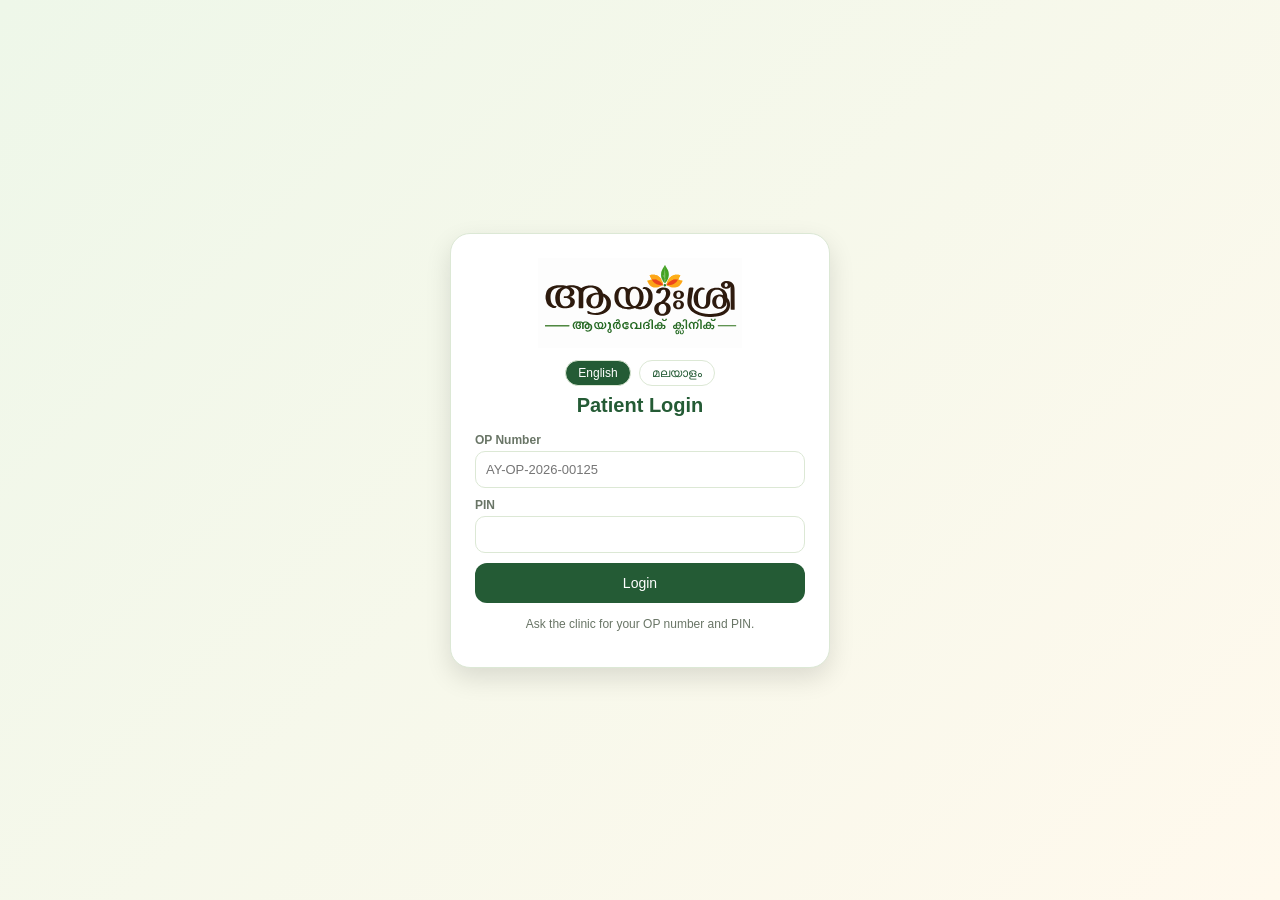
<file: index.html>
<!DOCTYPE html>
<html lang="en">
<head>
  <meta charset="UTF-8" />
  <meta name="viewport" content="width=device-width, initial-scale=1.0, viewport-fit=cover" />
  <meta name="theme-color" content="#245b35" />
  <meta name="apple-mobile-web-app-capable" content="yes" />
  <meta name="apple-mobile-web-app-status-bar-style" content="black-translucent" />
  <title>Ayu:sree Ayurvedic Hospital</title>
  <link rel="manifest" href="manifest.json" />
  <link rel="icon" href="assets/logo.svg" />
  <link rel="apple-touch-icon" href="assets/icons/icon-192.png" />
  <link rel="stylesheet" href="css/styles.css" />
</head>
<body>
  <!-- ===== Login screen (shown when logged out) ===== -->
  <div id="login-screen" class="login-screen">
    <div class="login-card">
      <img class="login-logo" src="assets/logo.svg" alt="Ayu:sree Ayurvedic Clinic" />
      <div class="login-lang">
        <button id="lgn-en" class="active">English</button>
        <button id="lgn-ml">മലയാളം</button>
      </div>
      <h2 id="login-title">Patient Login</h2>
      <div class="field"><label id="lbl-op">OP Number</label>
        <input id="in-op" autocomplete="username" placeholder="AY-OP-2026-00125" /></div>
      <div class="field"><label id="lbl-pin">PIN</label>
        <input id="in-pin" type="password" inputmode="numeric" autocomplete="current-password" /></div>
      <p id="login-error" class="login-error hidden"></p>
      <button id="login-btn" class="btn">Login</button>
      <p class="login-hint" id="login-hint">Ask the clinic for your OP number and PIN.</p>
    </div>
  </div>

  <!-- App shell: on phones this fills the screen; on desktop it sits in a device frame -->
  <div class="device">
    <div class="app">

      <!-- ===== Header ===== -->
      <header class="app-header">
        <div class="header-top">
          <div class="logo-bar"><img class="brand-logo" src="assets/logo.svg" alt="Ayu:sree Ayurvedic Clinic" /></div>
          <button id="menu-btn" class="icon-btn" aria-label="menu">☰</button>
        </div>

        <div class="doctor" id="doctorLine">Doctor: Dr Krishna Chandran G</div>
        <div class="title" id="screenTitle">Patient Dashboard</div>

        <div class="header-controls">
          <div class="lang-switch">
            <button id="btn-en" class="active">English</button>
            <button id="btn-ml">മലയാളം</button>
          </div>
        </div>
      </header>

      <!-- ===== Main scrollable view ===== -->
      <main class="content" id="view"><!-- screens render here --></main>

      <button id="install-btn" class="install-btn hidden">⬇ Install App</button>

      <!-- ===== Bottom navigation ===== -->
      <nav class="bottom-nav nav-5">
        <button class="nav-item active" data-nav="dashboard"><span class="ic">⌂</span><span id="nav-home">Home</span></button>
        <button class="nav-item" data-nav="ads"><span class="ic">◆</span><span id="nav-ads">Ads</span></button>
        <button class="nav-item" data-nav="treatment"><span class="ic">☘</span><span id="nav-treatment">Treatment</span></button>
        <button class="nav-item" data-nav="reminders"><span class="ic">⏰</span><span id="nav-reminders">Reminders</span></button>
        <button class="nav-item" data-nav="contacts"><span class="ic">☎</span><span id="nav-contacts">Contacts</span></button>
      </nav>
    </div>

    <!-- ===== Slide-in menu (all screens) ===== -->
    <div id="menu-overlay" class="menu-overlay"></div>
    <aside id="menu" class="menu">
      <div class="menu-head">Ayu:sree</div>
      <button data-screen="dashboard"><span class="menu-label">Dashboard</span></button>
      <button data-screen="ads"><span class="menu-label">Ads</span></button>
      <button data-screen="visit"><span class="menu-label">Registration</span></button>
      <button data-screen="diagnosis"><span class="menu-label">Diagnosis</span><span class="lock">🔒</span></button>
      <button data-screen="treatment"><span class="menu-label">Treatment</span></button>
      <button data-screen="medicine"><span class="menu-label">Medicines</span></button>
      <button data-screen="reminders"><span class="menu-label">Reminders</span></button>
      <button data-screen="contacts"><span class="menu-label">Contacts</span></button>
      <button data-screen="followup"><span class="menu-label">Follow-up</span></button>
      <button data-screen="review"><span class="menu-label">Review</span></button>
      <button id="logout-btn" class="menu-logout"><span class="menu-label">Logout</span></button>
    </aside>
  </div>

  <!-- ===== Full-screen reminder alarm ===== -->
  <div id="alarm" class="alarm hidden" role="dialog" aria-modal="true">
    <button id="alarm-close" class="alarm-x" aria-label="Close">×</button>
    <div class="alarm-card">
      <div class="alarm-leaf">🌿</div>
      <div class="alarm-title" id="alarm-title">Reminder</div>
      <div class="alarm-label" id="alarm-label"></div>
      <div class="alarm-time" id="alarm-time"></div>
      <button class="btn alarm-done" id="alarm-done">Done</button>
    </div>
  </div>

  <script type="module" src="js/app.js"></script>
</body>
</html>
</file>
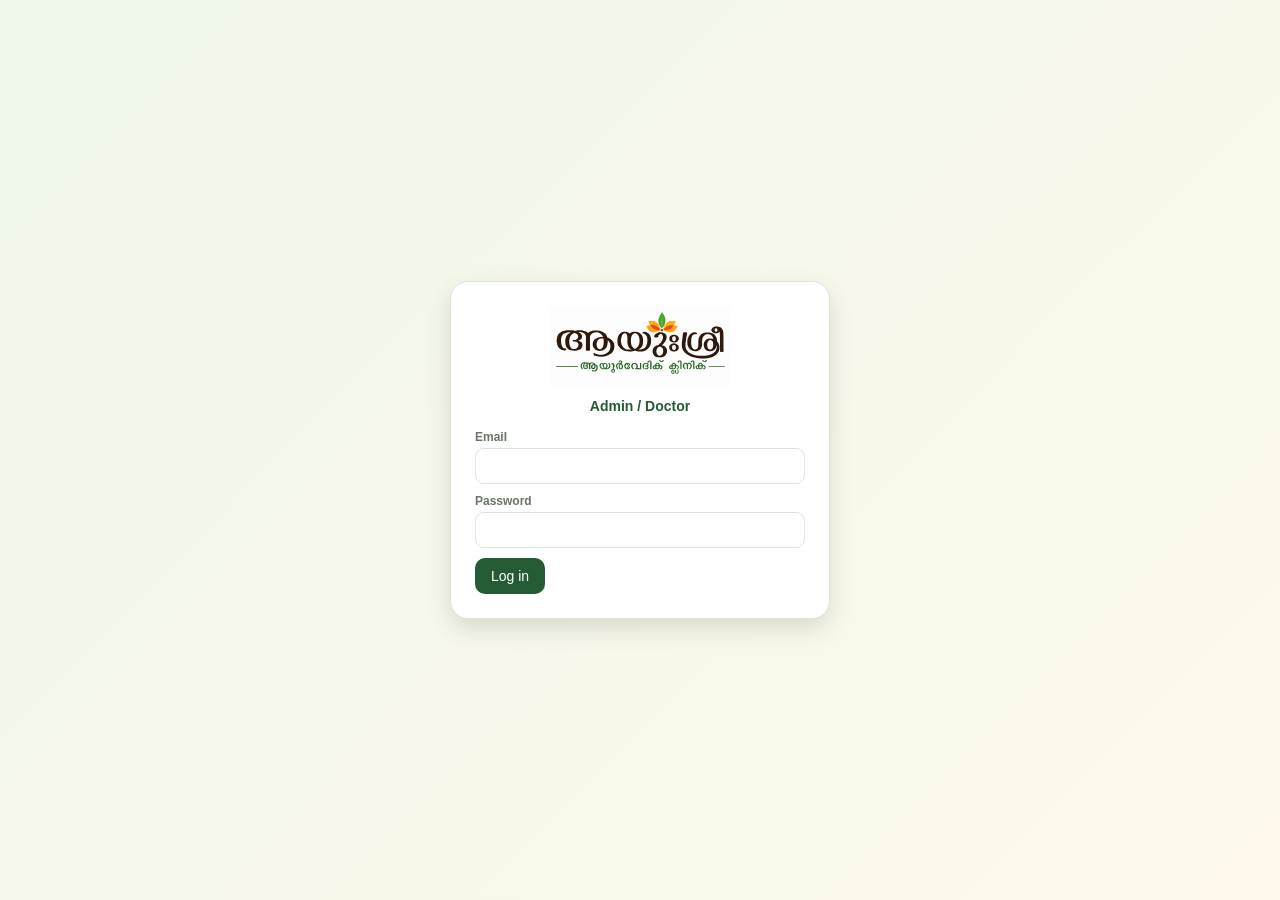
<file: admin/index.html>
<!DOCTYPE html>
<html lang="en">
<head>
  <meta charset="UTF-8" />
  <meta name="viewport" content="width=device-width, initial-scale=1.0" />
  <meta name="theme-color" content="#245b35" />
  <title>Ayu:sree Admin</title>
  <link rel="icon" href="../assets/logo.svg" />
  <link rel="stylesheet" href="style.css" />
</head>
<body>
  <!-- Login -->
  <div id="login" class="login">
    <div class="login-card">
      <img class="login-logo" src="../assets/logo.svg" alt="Ayu:sree" />
      <div class="badge-admin">Admin / Doctor</div>
      <div class="field"><label>Email</label><input id="email" type="email" autocomplete="username" /></div>
      <div class="field"><label>Password</label><input id="password" type="password" autocomplete="current-password" /></div>
      <p id="login-err" class="err hidden"></p>
      <button id="login-btn" class="btn">Log in</button>
    </div>
  </div>

  <!-- App -->
  <div id="app" class="app hidden">
    <header class="topbar">
      <img class="topbar-logo" src="../assets/logo.svg" alt="" />
      <div class="topbar-title">Admin Console</div>
      <div class="topbar-right">
        <span id="who" class="who"></span>
        <button id="tab-patients" class="tab active">Patients</button>
        <button id="tab-moods" class="tab">Moods <span id="mood-badge" class="tab-badge hidden"></span></button>
        <button id="tab-offers" class="tab">Offers</button>
        <button id="tab-staff" class="tab">Staff</button>
        <button id="tab-branding" class="tab">Branding</button>
        <button id="logout" class="tab logout">Log out</button>
      </div>
    </header>
    <main id="view" class="view"></main>
  </div>

  <div id="toast"></div>
  <script type="module" src="app.js"></script>
</body>
</html>
</file>
<file: css/styles.css>
:root{
  --green:#245b35; --green2:#3f7a45; --light:#f4f8ef; --cream:#fff9ed;
  --card:#fff; --text:#1d2b1f; --muted:#697566; --border:#dce8d5; --orange:#d9822b;
  --shadow:0 10px 26px rgba(0,0,0,.12);
}
*{box-sizing:border-box}
html,body{height:100%}
body{
  margin:0; font-family:"Segoe UI",Arial,sans-serif; color:var(--text);
  background:linear-gradient(135deg,#eef7e9,#fff9ed);
  -webkit-font-smoothing:antialiased;
}

/* ===== Responsive frame: phone-first, device frame on desktop ===== */
.device{ height:100dvh; display:flex; justify-content:center; align-items:stretch; overflow:hidden; }
.app{
  width:100%; max-width:480px; background:var(--light);
  display:flex; flex-direction:column; position:relative;
  height:100dvh; overflow:hidden;
}
@media(min-width:820px){
  .device{ align-items:center; padding:24px; overflow:auto; }
  .app{
    height:min(860px, calc(100dvh - 48px)); border-radius:32px;
    box-shadow:var(--shadow); border:10px solid #111;
  }
}

/* ===== Header ===== */
.app-header{ background:var(--green); color:#fff; padding:12px 14px 14px; }
.header-top{ display:flex; align-items:center; gap:10px; }
.logo-bar{ flex:1; background:#fff; border-radius:14px; padding:8px 14px;
  display:flex; justify-content:center; align-items:center; min-width:0; }
.brand-logo{ height:42px; width:auto; max-width:100%; display:block; }
.doctor{ font-size:12px; opacity:.92; margin-top:10px; }
.icon-btn{ background:rgba(255,255,255,.15); border:0; color:#fff; font-size:18px;
  width:36px; height:36px; border-radius:10px; cursor:pointer; }
.title{ font-size:20px; font-weight:700; margin-top:10px; }
.header-controls{ display:flex; justify-content:space-between; gap:8px; margin-top:10px; flex-wrap:wrap; }
.lang-switch,.role-switch{ display:flex; gap:6px; align-items:center; }
.role-label{ font-size:10px; opacity:.85; margin-right:2px; }
.lang-switch button,.role-switch button{
  border:1px solid rgba(255,255,255,.6); background:rgba(255,255,255,.12);
  color:#fff; border-radius:999px; padding:5px 10px; font-size:11px; cursor:pointer;
}
.lang-switch button.active,.role-switch button.active{ background:#fff; color:var(--green); font-weight:700; }

/* ===== Content ===== */
.content{ flex:1 1 auto; min-height:0; overflow-y:auto; padding:14px; -webkit-overflow-scrolling:touch; }
.app-header{ flex:0 0 auto; }

/* ===== Cards ===== */
.card{ background:var(--card); border:1px solid var(--border); border-radius:16px;
  padding:14px; margin-bottom:12px; box-shadow:0 3px 10px rgba(0,0,0,.04); }
.op-card{ background:#fff8e8; border:1px solid #e9c97f; }
.op-number{ font-size:24px; color:var(--green); font-weight:800; letter-spacing:.5px; margin-top:4px; }
.card-title{ font-weight:700; color:var(--green); margin-bottom:8px; font-size:15px; }
.row{ display:flex; justify-content:space-between; gap:10px; margin:6px 0; font-size:13px; }
.label{ color:var(--muted); }
.value{ font-weight:700; text-align:right; }
.muted-note{ color:var(--muted); font-size:13px; }
.med-note,.med-item .med-note{ font-size:12px; color:var(--muted); margin:6px 0 0; }

/* progress bar */
.progress{ height:8px; background:#e8f3e4; border-radius:99px; margin-top:8px; overflow:hidden; }
.progress-bar{ height:100%; background:var(--green); border-radius:99px; }

/* pills */
.pill{ display:inline-block; padding:5px 9px; border-radius:20px; background:#e8f3e4;
  color:var(--green); font-size:12px; margin:3px 3px 3px 0; }
.pill.orange{ background:#fff0df; color:#a95716; }
.pill.red{ background:#ffe9e7; color:#a4342a; }

/* chips (multi select) */
.chips{ display:flex; flex-wrap:wrap; gap:8px; }
.chip{ border:1px solid var(--border); background:#fff; color:var(--text);
  border-radius:999px; padding:7px 12px; font-size:13px; cursor:pointer; }
.chip.on{ background:var(--green); color:#fff; border-color:var(--green); }

/* buttons */
.btn{ display:block; width:100%; border:0; background:var(--green); color:#fff;
  border-radius:12px; padding:12px; font-size:14px; margin-top:10px; cursor:pointer; }
.btn.light{ background:#e7f2e2; color:var(--green); }
.btn.orange{ background:var(--orange); }
.btn.small{ width:auto; padding:7px 12px; font-size:12px; margin:0; }

/* forms */
.field{ margin-bottom:10px; }
.field label{ display:block; font-size:12px; color:var(--muted); margin-bottom:4px; font-weight:700; }
input,select,textarea{ width:100%; border:1px solid var(--border); border-radius:10px;
  padding:10px; font-size:13px; font-family:inherit; background:#fff; color:var(--text); }
textarea{ min-height:64px; resize:vertical; }
.switch-row{ display:flex; align-items:center; gap:8px; font-size:13px; margin:8px 0; }
.switch-row input{ width:auto; }

/* doctor-only banner */
.doctor-only{ background:#fff4f4; border-left:4px solid #b14136; padding:10px;
  border-radius:10px; font-size:12px; margin-bottom:10px; color:#7a241e; }

/* medicine items */
.med-item{ border:1px solid var(--border); border-radius:12px; padding:10px; margin-bottom:10px; }
.med-head{ display:flex; justify-content:space-between; align-items:center; }
.refill-row{ display:flex; justify-content:space-between; align-items:center; gap:8px;
  margin-top:8px; font-size:12px; color:var(--muted); flex-wrap:wrap; }

/* install button */
.install-btn{ position:absolute; right:14px; bottom:72px; background:var(--orange);
  color:#fff; border:0; border-radius:999px; padding:10px 16px; font-size:13px;
  box-shadow:var(--shadow); cursor:pointer; z-index:20; }

/* bottom nav */
.bottom-nav{ flex:0 0 auto; height:60px; background:#fff; border-top:1px solid var(--border);
  display:grid; grid-template-columns:repeat(4,1fr);
  padding-bottom:env(safe-area-inset-bottom); }
.bottom-nav.nav-5{ grid-template-columns:repeat(5,1fr); }
.nav-item{ background:none; border:0; display:flex; flex-direction:column;
  align-items:center; justify-content:center; gap:2px; font-size:10.5px; color:var(--muted); cursor:pointer; }
.nav-item .ic{ font-size:18px; }
.nav-item.active{ color:var(--green); font-weight:700; }

/* ads / flyers */
.flyers{ display:flex; flex-direction:column; gap:12px; }
.flyer{ background:#fff; border:1px solid var(--border); border-radius:16px; overflow:hidden;
  box-shadow:0 3px 10px rgba(0,0,0,.05); }
.flyer-banner{ padding:20px 16px; color:#fff; position:relative; }
.flyer-badge{ position:absolute; top:12px; right:12px; background:rgba(255,255,255,.22);
  color:#fff; font-size:11px; padding:3px 10px; border-radius:999px; }
.flyer-title{ font-size:18px; font-weight:700; line-height:1.25; max-width:80%; }
.flyer-title.dark{ color:var(--green); max-width:100%; margin-bottom:6px; }
.flyer-img{ width:100%; display:block; max-height:240px; object-fit:cover; }
.flyer-body{ padding:14px 16px; }
.flyer-body p{ margin:0 0 12px; font-size:13.5px; color:var(--text); line-height:1.5; }
.flyer-actions{ display:flex; gap:8px; }
.share-ic{ font-size:15px; }
.ad-preview{ display:block; margin-top:8px; width:100%; max-height:200px;
  object-fit:cover; border-radius:10px; border:1px solid var(--border); }

/* read-only blocks (patient view) */
.ro-block{ margin:8px 0; }
.ro-label{ font-size:12px; color:var(--muted); font-weight:700; margin-bottom:3px; }
.ro-text{ font-size:13.5px; line-height:1.5; white-space:pre-wrap; }

/* contact action buttons */
.contact-actions{ display:grid; grid-template-columns:1fr 1fr; gap:10px; }
.contact-btn{ display:flex; align-items:center; justify-content:center; gap:8px;
  text-decoration:none; background:#e7f2e2; color:var(--green); font-weight:700;
  border-radius:12px; padding:14px; font-size:14px; }
.contact-btn span{ font-size:18px; }

/* menu drawer */
.menu-overlay{ position:absolute; inset:0; background:rgba(0,0,0,.4); opacity:0;
  pointer-events:none; transition:.2s; z-index:30; }
.menu-overlay.show{ opacity:1; pointer-events:auto; }
.menu{ position:absolute; top:0; right:0; height:100%; width:74%; max-width:300px;
  background:#fff; box-shadow:var(--shadow); transform:translateX(100%);
  transition:.25s; z-index:40; display:flex; flex-direction:column; padding:12px; overflow-y:auto; }
.menu.open{ transform:translateX(0); }
.menu-head{ font-weight:800; color:var(--green); font-size:18px; padding:8px 6px 12px; border-bottom:1px solid var(--border); margin-bottom:8px; }
.menu button{ text-align:left; background:none; border:0; padding:12px 8px; font-size:14px;
  color:var(--text); border-radius:10px; cursor:pointer; display:flex; justify-content:space-between; }
.menu button:hover{ background:var(--light); }
.menu button.active{ background:#e7f2e2; color:var(--green); font-weight:700; }
.lock.hidden{ display:none; }
.hidden{ display:none !important; }

/* login screen */
.login-screen{ min-height:100dvh; display:flex; align-items:center; justify-content:center; padding:20px; }
.login-card{ width:100%; max-width:380px; background:#fff; border:1px solid var(--border);
  border-radius:20px; padding:24px; box-shadow:var(--shadow); }
.login-logo{ width:100%; max-height:90px; object-fit:contain; margin-bottom:8px; }
.login-lang{ display:flex; gap:8px; justify-content:center; margin-bottom:8px; }
.login-lang button{ border:1px solid var(--border); background:#fff; color:var(--green);
  border-radius:999px; padding:5px 12px; font-size:12px; cursor:pointer; }
.login-lang button.active{ background:var(--green); color:#fff; }
#login-title{ text-align:center; color:var(--green); margin:6px 0 16px; font-size:20px; }
.login-error{ color:#a4342a; font-size:13px; background:#ffe9e7; padding:8px 10px; border-radius:8px; margin:6px 0; }
.login-hint{ font-size:12px; color:var(--muted); text-align:center; margin-top:14px; }
.menu-logout{ margin-top:8px; color:#a4342a !important; border-top:1px solid var(--border); border-radius:0; }

/* toast */
#toast{ position:fixed; left:50%; bottom:90px; transform:translateX(-50%) translateY(20px);
  background:#1d2b1f; color:#fff; padding:10px 16px; border-radius:999px; font-size:13px;
  opacity:0; pointer-events:none; transition:.25s; z-index:9999; max-width:90%; text-align:center; }
#toast.show{ opacity:1; transform:translateX(-50%) translateY(0); }


/* full-screen reminder alarm */
.alarm{ position:fixed; inset:0; z-index:99999; display:flex; align-items:center; justify-content:center;
  padding:24px; color:#fff; text-align:center;
  background:linear-gradient(160deg,#3f9b5a,#245b35 55%,#173a24); }
.alarm.hidden{ display:none; }
.alarm-x{ position:absolute; top:16px; right:16px; width:46px; height:46px; border-radius:50%; border:0;
  background:rgba(255,255,255,.18); color:#fff; font-size:26px; line-height:1; cursor:pointer; }
.alarm-card{ max-width:360px; animation:alarmpop .35s ease; }
@keyframes alarmpop{ from{ transform:scale(.9); opacity:0; } to{ transform:scale(1); opacity:1; } }
.alarm-leaf{ font-size:60px; margin-bottom:10px; }
.alarm-title{ font-size:14px; letter-spacing:3px; text-transform:uppercase; opacity:.85; }
.alarm-label{ font-size:34px; font-weight:800; margin:14px 0 6px; line-height:1.2; }
.alarm-time{ font-size:22px; opacity:.92; }
.alarm-done{ background:#fff !important; color:var(--green) !important; margin:28px auto 0; width:auto;
  padding:13px 34px; border-radius:999px; font-weight:700; }

/* ===== Daily mood check-in (dashboard) ===== */
.mood-card .mood-row {
  display: flex;
  gap: 10px;
  margin-top: 4px;
}
.mood-btn {
  flex: 1;
  display: flex;
  flex-direction: column;
  align-items: center;
  gap: 6px;
  padding: 12px 6px;
  border: 1.5px solid var(--border, #dce8d5);
  border-radius: 14px;
  background: var(--light, #f4f8ef);
  cursor: pointer;
  transition: transform .12s ease, border-color .12s ease, background .12s ease, box-shadow .12s ease;
  -webkit-tap-highlight-color: transparent;
}
.mood-btn:active { transform: scale(.96); }
.mood-btn .mood-emoji { font-size: 30px; line-height: 1; }
.mood-btn .mood-lbl {
  font-size: 13px;
  font-weight: 600;
  color: var(--text, #1d2b1f);
}
.mood-btn.on {
  border-color: var(--green, #245b35);
  background: var(--cream, #fff9ed);
  box-shadow: 0 0 0 2px rgba(36, 91, 53, .18);
}
.mood-note {
  margin-top: 10px;
  font-size: 12.5px;
  color: var(--muted, #697566);
  text-align: center;
}
</file>
<file: admin/style.css>
:root{ --green:#245b35; --green2:#3f7a45; --light:#f4f8ef; --card:#fff; --text:#1d2b1f;
  --muted:#697566; --border:#dce8d5; --orange:#d9822b; --shadow:0 10px 26px rgba(0,0,0,.12); }
*{ box-sizing:border-box; }
body{ margin:0; font-family:"Segoe UI",Arial,sans-serif; color:var(--text);
  background:linear-gradient(135deg,#eef7e9,#fff9ed); min-height:100vh; }
.hidden{ display:none !important; }

/* login */
.login{ min-height:100vh; display:flex; align-items:center; justify-content:center; padding:20px; }
.login-card{ width:100%; max-width:380px; background:#fff; border:1px solid var(--border);
  border-radius:18px; padding:24px; box-shadow:var(--shadow); }
.login-logo{ width:100%; max-height:80px; object-fit:contain; margin-bottom:8px; }
.badge-admin{ text-align:center; color:var(--green); font-weight:700; margin-bottom:16px; font-size:14px; }

/* topbar */
.topbar{ background:var(--green); color:#fff; display:flex; align-items:center; gap:12px;
  padding:10px 16px; position:sticky; top:0; z-index:10; }
.topbar-logo{ height:30px; background:#fff; border-radius:6px; padding:2px; }
.topbar-title{ font-weight:700; }
.topbar-right{ margin-left:auto; display:flex; align-items:center; gap:8px; flex-wrap:wrap; }
.who{ font-size:12px; opacity:.9; margin-right:4px; }
.tab{ background:rgba(255,255,255,.14); border:1px solid rgba(255,255,255,.5); color:#fff;
  border-radius:8px; padding:6px 12px; font-size:13px; cursor:pointer; }
.tab.active{ background:#fff; color:var(--green); font-weight:700; }
.tab.logout{ border-color:#f2b8b2; }

/* layout */
.view{ max-width:920px; margin:0 auto; padding:18px; }
.card{ background:var(--card); border:1px solid var(--border); border-radius:14px;
  padding:16px; margin-bottom:14px; box-shadow:0 3px 10px rgba(0,0,0,.04); }
.card h3{ margin:0 0 12px; color:var(--green); font-size:16px; }
.row2{ display:grid; grid-template-columns:1fr 1fr; gap:12px; }
@media(max-width:620px){ .row2{ grid-template-columns:1fr; } }

.field{ margin-bottom:10px; }
.field label{ display:block; font-size:12px; color:var(--muted); font-weight:700; margin-bottom:4px; }
input,select,textarea{ width:100%; border:1px solid var(--border); border-radius:9px; padding:9px;
  font-size:14px; font-family:inherit; background:#fff; color:var(--text); }
textarea{ min-height:60px; resize:vertical; }

.btn{ display:inline-block; border:0; background:var(--green); color:#fff; border-radius:10px;
  padding:10px 16px; font-size:14px; cursor:pointer; }
.btn.block{ width:100%; margin-top:8px; }
.btn.light{ background:#e7f2e2; color:var(--green); }
.btn.orange{ background:var(--orange); }
.btn.sm{ padding:6px 12px; font-size:12px; }
.btn.danger{ background:#fff; color:#a4342a; border:1px solid #f0b6b0; }

.err{ color:#a4342a; background:#ffe9e7; padding:8px 10px; border-radius:8px; font-size:13px; margin:6px 0; }
.muted{ color:var(--muted); font-size:13px; }

/* patient list */
.searchbar{ display:flex; gap:10px; margin-bottom:14px; }
.searchbar input{ flex:1; }
.plist{ display:flex; flex-direction:column; gap:8px; }
.pitem{ display:flex; align-items:center; gap:12px; background:#fff; border:1px solid var(--border);
  border-radius:10px; padding:12px 14px; cursor:pointer; }
.pitem:hover{ border-color:var(--green2); }
.pitem .op{ font-weight:700; color:var(--green); }
.pitem .meta{ margin-left:auto; font-size:12px; color:var(--muted); text-align:right; }

.addrow{ display:flex; gap:8px; align-items:center; }
.addrow select{ flex:1; }
.chips{ display:flex; flex-wrap:wrap; gap:8px; }
.chip{ border:1px solid var(--border); background:#fff; color:var(--text); border-radius:999px;
  padding:6px 12px; font-size:13px; cursor:pointer; }
.chip.on{ background:var(--green); color:#fff; border-color:var(--green); }

.switch-row{ display:flex; align-items:center; gap:8px; font-size:14px; margin:6px 0; }
.switch-row input{ width:auto; }

.med{ border:1px solid var(--border); border-radius:10px; padding:10px; margin-bottom:8px; }
.med .top{ display:flex; justify-content:space-between; align-items:center; gap:8px; }
.back{ background:none; border:0; color:var(--green); font-weight:700; cursor:pointer; padding:0; margin-bottom:10px; font-size:14px; }
.pin-note{ font-size:12px; color:var(--muted); margin-top:4px; }
.offer-img{ width:100%; max-height:180px; object-fit:cover; border-radius:8px; border:1px solid var(--border); margin-top:8px; }

#toast{ position:fixed; left:50%; bottom:24px; transform:translateX(-50%) translateY(20px);
  background:#1d2b1f; color:#fff; padding:10px 16px; border-radius:999px; font-size:13px;
  opacity:0; pointer-events:none; transition:.25s; z-index:9999; }
#toast.show{ opacity:1; transform:translateX(-50%) translateY(0); }

/* ===== Moods tab (admin) ===== */
.tab-badge {
  display: inline-block;
  min-width: 18px;
  padding: 0 5px;
  margin-left: 2px;
  font-size: 11px;
  line-height: 18px;
  text-align: center;
  color: #fff;
  background: #d9822b;
  border-radius: 9px;
  vertical-align: middle;
}
.tab-badge.hidden { display: none; }
.mood-count {
  font-size: 12px;
  font-weight: 600;
  color: #fff;
  background: #d9822b;
  border-radius: 10px;
  padding: 2px 8px;
  margin-left: 6px;
  vertical-align: middle;
}
.mood-item .mood-emo { font-size: 18px; }
.mood-item.unseen {
  border-left: 3px solid #d9822b;
  background: #fff9ed;
}
</file>
